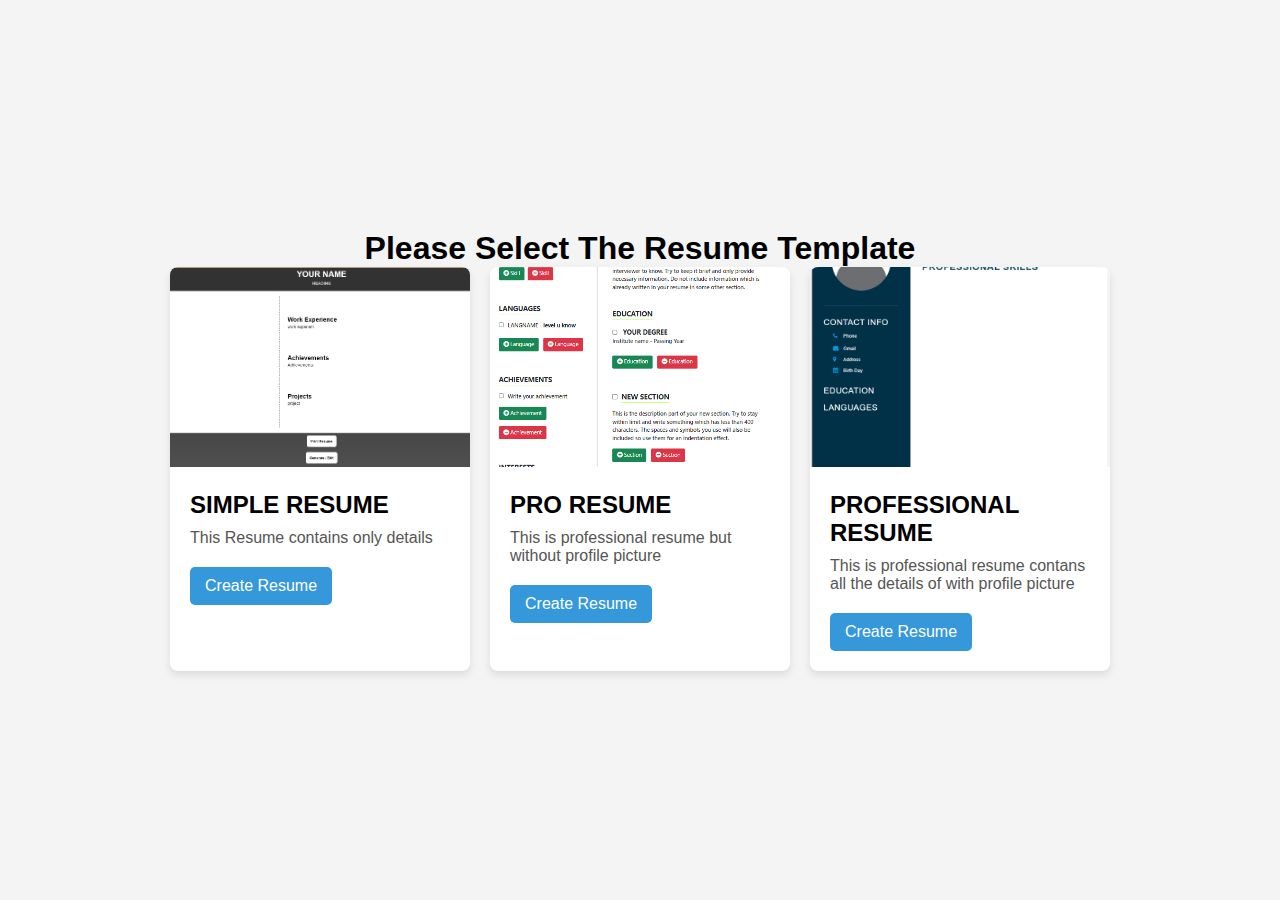
<file: index.html>
<!DOCTYPE html>
<html lang="en">
<head>
    <meta charset="UTF-8">
    <meta name="viewport" content="width=device-width, initial-scale=1.0">
    <title>All Resumes</title>
    <link rel="stylesheet" href="style.css">
</head>
<body>
    <h1>Please Select The Resume Template</h1>
    <div class="card-container">
        <div class="card">
            <img src="./simpleResumeImg.png" alt="Card Image">
            <div class="card-content">
                <h3>Simple Resume</h3>
                <p>This Resume contains only details </p>
                <a href="./simpleResume/index.html" class="card-button">Create Resume</a>
            </div>
        </div>
        <div class="card">
            <img src="./resume-without-image.png" alt="Card Image">
            <div class="card-content">
                <h3>Pro Resume</h3>
                <p>This is professional resume but without profile picture</p>
                <a href="./proWithoutImage/index.html" class="card-button">Create Resume</a>
            </div>
        </div>
        <div class="card">
            <img src="./resume-with-image.png" alt="Card Image">
            <div class="card-content">
                <h3>Professional Resume</h3>
                <p>This is professional resume contans all the details of with profile picture</p>
                <a href="./proWitnImage/index.html" class="card-button">Create Resume</a>
            </div>
        </div>
    </div>
</body>
</html>
</file>
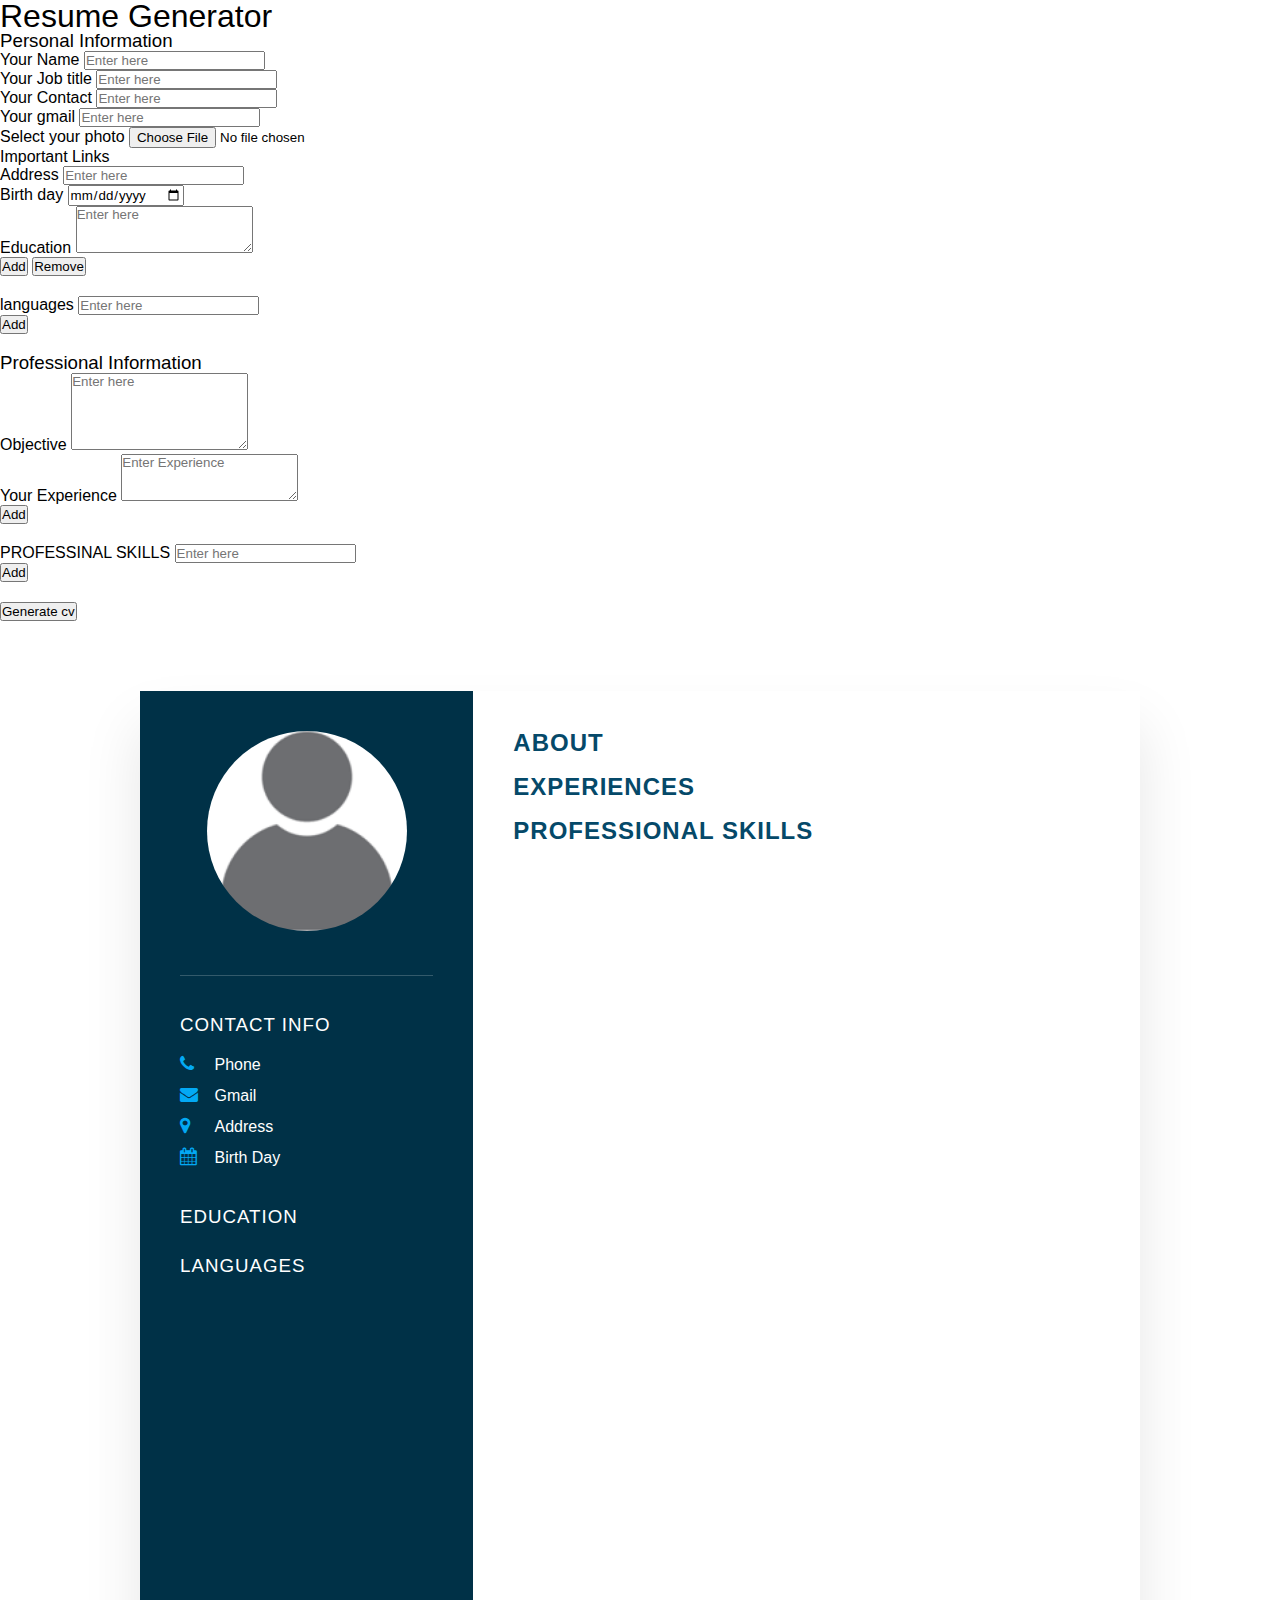
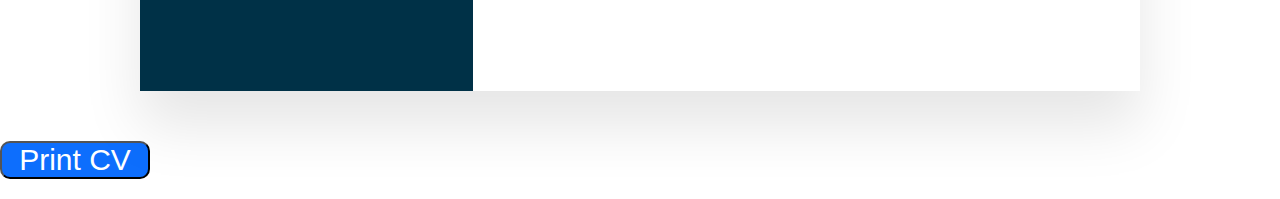
<file: proWitnImage/index.html>
<!DOCTYPE html>
<html lang="en">

<head>
  <meta charset="UTF-8" />
  <meta http-equiv="X-UA-Compatible" content="IE=edge" />
  <meta name="viewport" content="width=device-width, initial-scale=1.0" />
  <title>Pro Resume</title>
  <link href="https://cdn.jsdelivr.net/npm/bootstrap@5.0.0-beta2/dist/css/bootstrap.min.css" rel="stylesheet"
    integrity="sha384-BmbxuPwQa2lc/FVzBcNJ7UAyJxM6wuqIj61tLrc4wSX0szH/Ev+nYRRuWlolflfl" crossorigin="anonymous" />
  <link rel="stylesheet" href="https://cdnjs.cloudflare.com/ajax/libs/font-awesome/4.7.0/css/font-awesome.css"
    integrity="sha512-5A8nwdMOWrSz20fDsjczgUidUBR8liPYU+WymTZP1lmY9G6Oc7HlZv156XqnsgNUzTyMefFTcsFH/tnJE/+xBg=="
    crossorigin="anonymous" referrerpolicy="no-referrer" />
  <link rel="stylesheet" href="style.css" />
</head>

<body>
  <!-- DashBord -->
  <div class="card mx-5 mt-3" id="cv-form">
    <div class="container">
      <div class="card-header">
        <h1 class="text-center my-2">Resume Generator</h1>
        <!-- <p class="text-center">By: MOHAMED SAMEH & AHMED NAGEH</p> -->
      </div>
      <div class="card-body">
        <div class="contain">
          <div class="row">
            <div class="col-md-6">
              <!-- first col -->
              <h3>Personal Information</h3>

              <div class="form-group">
                <label for="nameField">Your Name</label>
                <input type="text" id="nameField" placeholder="Enter here" class="form-control" />
              </div>

              <div class="form-group mt-2">
                <label for="jobFiled">Your Job title </label>
                <input type="text" id="jobFiled" placeholder="Enter here" class="form-control" />
              </div>

              <div class="form-group mt-2">
                <label for="contactField">Your Contact</label>
                <input type="text" id="contactField" placeholder="Enter here" class="form-control" />
              </div>

              <div class="form-group mt-2">
                <label for="gmailFiled">Your gmail</label>
                <input id="gmailFiled" placeholder="Enter here" class="form-control"></input>
              </div>

              <div class="form-group mt-3">
                <label for="imgField">Select your photo</label>
                <input id="imgField" type="file" class="form-control" />
              </div>

              <p class="text-secondary my-3">Important Links</p>
              <div class="form-group mt-2" id="li">
                <div class="form-group mt-2">
                  <label for="fbField">Address </label>
                  <input type="text" id="fbField" placeholder="Enter here" class="form-control" />
                </div>

                <div class="form-group mt-2">
                  <label for="linkedField">Birth day</label>
                  <input type="date" id="linkedField" placeholder="Enter here" class="form-control" />
                </div>

                <div class="form-group mt-5" id="ed">
                  <label for="">Education</label>
                  <textarea placeholder="Enter here" class="form-control edField" rows="3"></textarea>

                  <div class="container text-center mt-2" id="aqAddButton">
                    <button onclick="addNewEdField()" class="btn btn-primary btn-sm">
                      Add
                    </button>
                    <button onclick="removeLastEdField()" class="btn btn-danger mt-2">
                      Remove
                    </button>
                  </div>
                </div>
                <div class="form-group mt-2" id="la">
                  <label for="">languages</label>
                  <input placeholder="Enter here" class="form-control laField"></input>

                  <div class="container text-center mt-2" id="laAddButton">
                    <button onclick="addNewLanField()" class="btn btn-primary btn-sm">
                      Add
                    </button>
                  </div>
                </div>

              </div>
            </div>
            <div class="col-md-6">
              <!-- second col -->

              <h3>Professional Information</h3>
              <div class="form-group mt-2">
                <label for="">Objective</label>
                <textarea id="objectiveField" rows="5" placeholder="Enter here" class="form-control"></textarea>
              </div>

              <div class="form-group mt-2" id="we">
                <!-- <label for="">Work Experience</label> -->
                <!-- <div class="form-group mt-2" id="ti">
                                  <label for="">Title</label>
                                  <input placeholder="Enter here" class="form-control tiField"></input>
                              </div> -->
                <div class="form-group mt-2">
                  <label for=""> Your Experience </label>
                  <textarea placeholder="Enter Experience" class="form-control weField" rows="3"></textarea>
                </div>
                <!-- new textarea -->

                <div class="container text-center mt-2" id="weAddButton">
                  <button onclick="addNewWEField()" class="btn btn-primary btn-sm">
                    Add
                  </button>
                </div>
              </div>

              <div class="form-group mt-2" id="sk">
                <label for="">PROFESSINAL SKILLS</label>
                <input placeholder="Enter here" class="form-control skField" rows="3"></input>

                <div class="container text-center mt-2" id="skAddButton">
                  <button onclick="addNewAQField()" class="btn btn-primary btn-sm">
                    Add
                  </button>
                  <!-- <button onclick="removeNewAQField(this)" class="btn btn-primary btn-sm">
                    Remove
                  </button> -->
                </div>
              </div>
              <!--<div class="form-group mt-2" id="cr">
                <label for="">CERTIFICATIONS</label>
                <input placeholder="Enter here" class="form-control skField" rows="3"></input>

                <div class="container text-center mt-2" id="crAddButton">
                  <button onclick="addNewAQFieldcr()" class="btn btn-primary btn-sm">
                    Add
                  </button>
                </div>
              </div>-->
            </div>
          </div>
        </div>
      </div>

      <div class="container text-center">
        <button onclick="generateCV()" class="btn btn-primary btn-lg">
          Generate cv
        </button>
      </div>
    </div>
  </div>

  <!-- end Dashbord -->

  <!-- start cv  -->
  <div class="cv" id="cv-template">
    <div class="container">
      <div class="left">
        <div class="text">
          <div class="pic">
            <img id="imgTemplate" src="./image.png" alt="" class="img-fluid myimg" />
          </div>
          <h2 id="nName"> </h2>
          <span id="jJob" style="text-align: center;"> </span>
        </div>
        <div class="info">
          <h3 class="title">contact info</h3>
          <ul>
            <li>
              <span class="icon"><i class="fa fa-phone" aria-hidden="true"></i></span>
              <span id="cContact">Phone</p>
            </li>
            <li>
              <span class=" icon"><i class="fa fa-envelope" aria-hidden="true"></i></span>
              <span id="gGmail">Gmail</span>
            </li>
            <li>
              <span class="icon"><i class="fa fa-map-marker" aria-hidden="true"></i></span>
              <span id="fFacebook" href="">Address</span>
            </li>
            <li>
              <span class="icon"><i class="fa fa-calendar" aria-hidden="true"></i></span>
              <span id="lLinkedin" href="">Birth Day </span>
            </li>
          </ul>
        </div>
        <div class="edu">
          <h3 class="title">Education</h3>
          <ul id="edu">

          </ul>
        </div>
        <div class="lang">
          <h3 class="title">languages</h3>
          <ul id="lan">


          </ul>
        </div>
      </div>
      <!--the right side -->
      <div class="right">
        <div class="about">
          <h2>About</h2>
          <p id="objectiveT">
          </p>
        </div>
        <div class="exp">
          <h2>experiences</h2>
          <div class="works">
            <h3 id="titleF"></h3>
            <ul id="weT">
            </ul>
          </div>
          <div class="skills">
            <h2>professional skills</h2>
            <ul id="skills">
            </ul>
          </div>
        </div>
      </div>
    </div>
    <div id="btnN" class="mt-3 text-center mt-5 my-3">
      <button onclick="printCV()" class="btn printCV">Print CV</button>
    </div>
  </div>


  <!-- print as a pdf -->
  <script src="https://cdn.jsdelivr.net/npm/bootstrap@5.0.0-beta2/dist/js/bootstrap.bundle.min.js"
    integrity="sha384-b5kHyXgcpbZJO/tY9Ul7kGkf1S0CWuKcCD38l8YkeH8z8QjE0GmW1gYU5S9FOnJ0"
    crossorigin="anonymous"></script>
  <script src="script.js"></script>
</body>

</html>
</file>
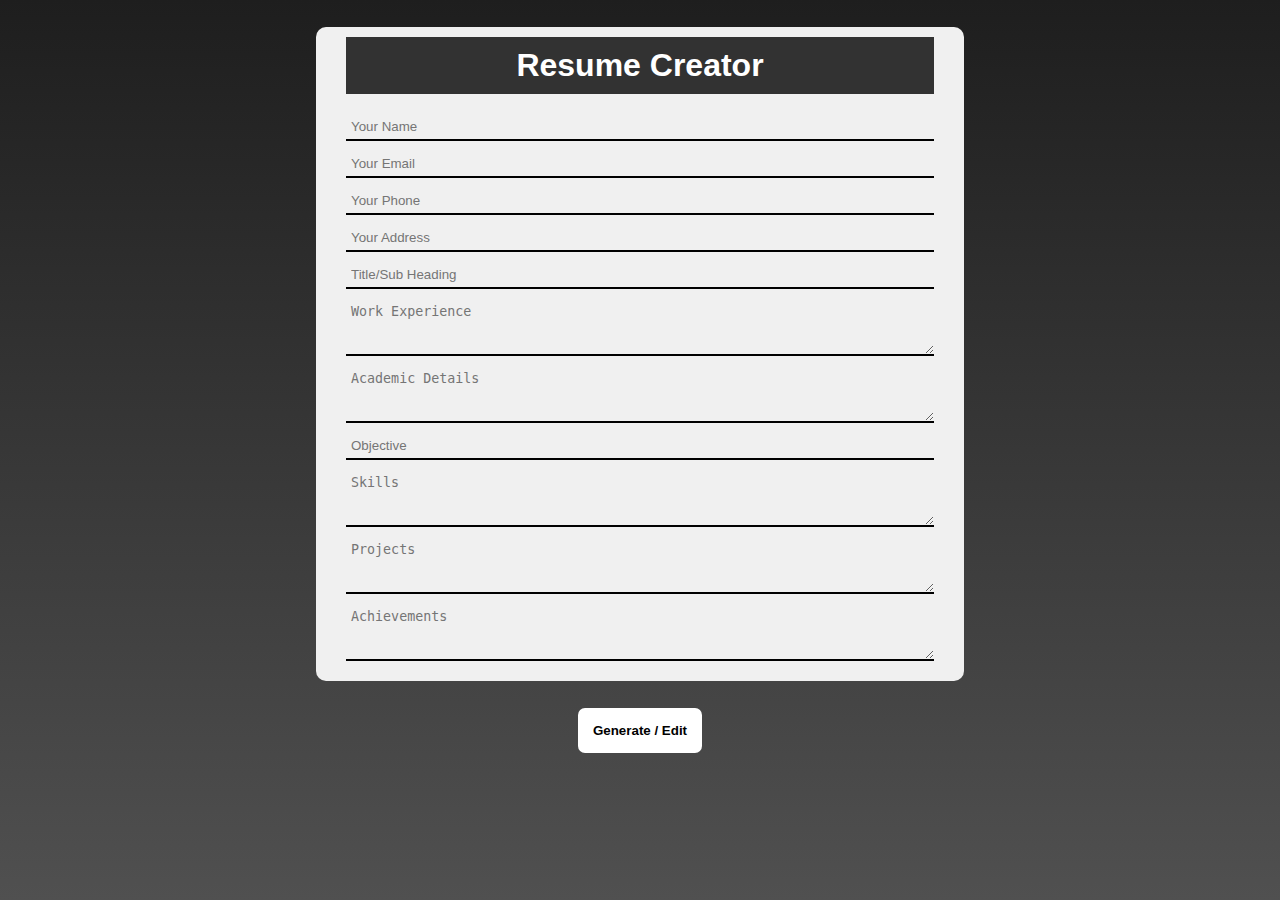
<file: simpleResume/index.html>
<!-- index.html  -->
<!DOCTYPE html>
<html lang="en">

<head>
    <meta charset="UTF-8" />
    <meta http-equiv="X-UA-Compatible" content="IE=edge" />
    <meta name="viewport" content="width=device-width, initial-scale=1.0" />
    <title>Simple Resume</title>
    <!-- style link here -->
    <link rel="stylesheet" href="style.css" />
</head>

<body>
    <!-- input container starts here -->
    <section class="resume-builder">
        <div class="container">
            <h1>Resume Creator</h1>
            <div class="resume_container">
                <form class="inputField">
                    <input type="text" name="name" placeholder="Your Name" title="Enter Your Name" />
                    <input type="text" name="email" placeholder="Your Email" title="Enter Your Email" />
                    <input type="text" name="phone" placeholder="Your Phone" title="Enter Your Phone Number" />
                    <input type="text" name="address" placeholder="Your Address" title="Enter Your Address" />
                    <input type="text" name="title" placeholder="Title/Sub Heading" title="Enter Title/Sub Heading" />
                    <textarea name="work_experience" placeholder="Work Experience" cols="40" rows="3"title="Enter Your Work Experience"></textarea>
                    <textarea name="academic_details" placeholder="Academic Details" cols="40" rows="3"title="Enter Your Academic Details"></textarea>
                    <input type="text" placeholder="Objective" title="Enter Your Objective" name="objective" />
                    <textarea name="skills" title="Enter Your Skills" placeholder="Skills" cols="40" rows="3"></textarea>
                    <textarea name="projects" title="Enter Your Projects" placeholder="Projects" cols="40" rows="3"></textarea>
                    <textarea name="achievements" placeholder="Achievements" cols="40" rows="3"title="Enter Your Achievements"></textarea>
                </form>
            </div>
            <!-- <p class="credit">
                Created by
                <a href="#" target="_blank">
                    Muhammad Khan roll number friday 7pm to 10pm
                </a>
            </p>
            <p class="tip">
               
            </p> -->
        </div>
    </section>
    <!-- input container ends here -->

    <!-- output container starts here -->
    <div class="output_container"></div>
    <!-- output container ends here -->

    <!-- preview button -->
    <button onclick="hide()">
        Generate / Edit
    </button>

    <!-- script link here -->
    <script src="script.js"></script>
</body>

</html>
</file>
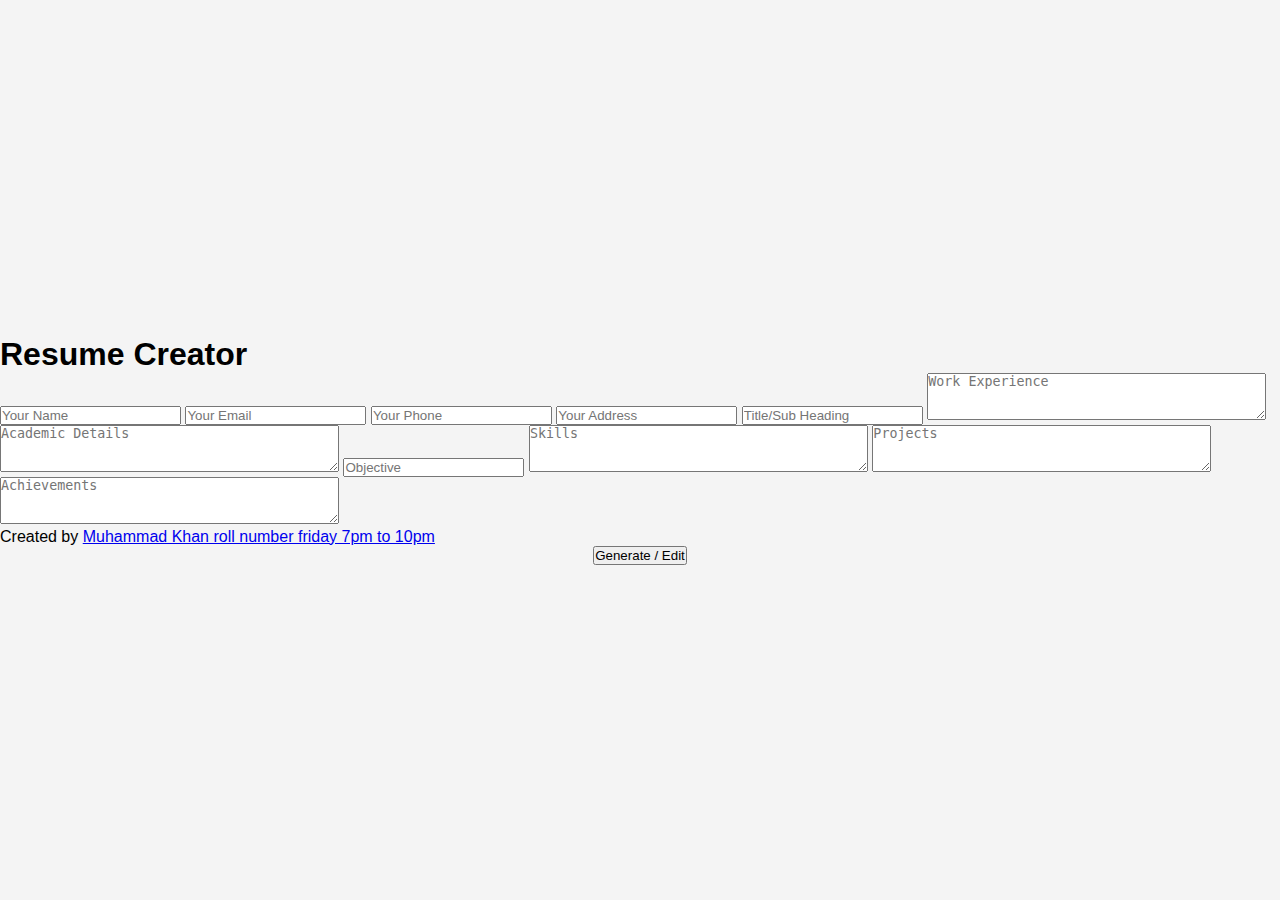
<file: simpleResume.html>
<!-- index.html  -->
<!DOCTYPE html>
<html lang="en">

<head>
    <meta charset="UTF-8" />
    <meta http-equiv="X-UA-Compatible" content="IE=edge" />
    <meta name="viewport" content="width=device-width, initial-scale=1.0" />
    <title>Resume Creator</title>
    <!-- style link here -->
    <link rel="stylesheet" href="style.css" />
</head>

<body>
    <!-- input container starts here -->
    <section class="resume-builder">
        <div class="container">
            <h1>Resume Creator</h1>
            <div class="resume_container">
                <form class="inputField">
                    <input type="text" name="name" placeholder="Your Name" title="Enter Your Name" />
                    <input type="text" name="email" placeholder="Your Email" title="Enter Your Email" />
                    <input type="text" name="phone" placeholder="Your Phone" title="Enter Your Phone Number" />
                    <input type="text" name="address" placeholder="Your Address" title="Enter Your Address" />
                    <input type="text" name="title" placeholder="Title/Sub Heading" title="Enter Title/Sub Heading" />
                    <textarea name="work_experience" placeholder="Work Experience" cols="40" rows="3"title="Enter Your Work Experience"></textarea>
                    <textarea name="academic_details" placeholder="Academic Details" cols="40" rows="3"title="Enter Your Academic Details"></textarea>
                    <input type="text" placeholder="Objective" title="Enter Your Objective" name="objective" />
                    <textarea name="skills" title="Enter Your Skills" placeholder="Skills" cols="40" rows="3"></textarea>
                    <textarea name="projects" title="Enter Your Projects" placeholder="Projects" cols="40" rows="3"></textarea>
                    <textarea name="achievements" placeholder="Achievements" cols="40" rows="3"title="Enter Your Achievements"></textarea>
                </form>
            </div>
            <p class="credit">
                Created by
                <a href="#" target="_blank">
                    Muhammad Khan roll number friday 7pm to 10pm
                </a>
            </p>
            <p class="tip">
               
            </p>
        </div>
    </section>
    <!-- input container ends here -->

    <!-- output container starts here -->
    <div class="output_container"></div>
    <!-- output container ends here -->

    <!-- preview button -->
    <button onclick="hide()">
        Generate / Edit
    </button>

    <!-- script link here -->
    <script src="script.js"></script>
</body>

</html>
</file>
<file: style.css>
* {
    box-sizing: border-box;
    margin: 0;
    padding: 0;
}

body {
    font-family: Arial, sans-serif;
    background-color: #f4f4f4;
    display: flex;
    justify-content: center;
    align-items: center;
    height: 100vh;
    flex-direction: column;
}

.card-container {
    display: flex;
    gap: 20px;
}

.card {
    background-color: white;
    border-radius: 8px;
    box-shadow: 0 4px 8px rgba(0, 0, 0, 0.1);
    overflow: hidden;
    transition: transform 0.2s ease-in-out;
    width: 300px;
}

.card img {
    width: 100%;
    height: 200px;
    object-fit: cover;
}

.card-content {
    padding: 20px;
}

.card h3 {
    margin-bottom: 10px;
    font-size: 1.5em;
    text-transform: uppercase;
}

.card p {
    margin-bottom: 20px;
    color: #555;
}

.card-button {
    display: inline-block;
    background-color: #3498db;
    color: white;
    padding: 10px 15px;
    text-decoration: none;
    border-radius: 5px;
    transition: background-color 0.2s ease-in-out;
}

.card-button:hover {
    background-color: #2980b9;
}

.card:hover {
    transform: translateY(-10px);
}
</file>
<file: proWitnImage/style.css>
* {
  margin: 0;
  padding: 0;
  box-sizing: border-box;
  outline: none;
  text-decoration: none;
  font-family: 'poppins', sans-serif;
}

.btn {
  margin-bottom: 20px;
}

ul {
  list-style: none;
}

a {
  color: #fff;
  text-decoration: none;
}

.h4,
h4 {
  font-size: calc(10px + .4vw);
}

.h1,
.h2,
.h3,
.h4,
.h5,
.h6,
h1,
h2,
h3,
h4,
h5,
h6 {
  font-weight: 500;
  line-height: 1;
  color: #000;
}

.printCV {
  font-size: 30px;
  color: #fff;
  background-color: #0d6efd;
  width: 150px;
  border-radius: 10px
}

.cv .container {
  position: relative;
  width: 100%;
  max-width: 1000px;
  min-height: 1000px;
  background: #fff;
  display: grid;
  grid-template-columns: 1fr 2fr;
  box-shadow: 0 35px 55px rgb(0, 0, 0, .1);
  margin: 50px auto;
  padding: 0;
}

.cv .container .left {
  position: relative;
  background: #003147;
  padding: 40px;
  width: 100%;
}

.cv .text {
  position: relative;
  display: flex;
  justify-content: center;
  align-items: center;
  gap: 12px;
  flex-direction: column;
  padding-bottom: 20px;
  border-bottom: 1px solid rgb(255, 255, 255, .2);
}

.cv .text .pic {
  position: relative;
  width: 200px;
  height: 200px;
  border-radius: 50%;
  overflow: hidden;
  object-fit: cover;
}

.cv .text h2 {
  text-align: center;
  color: #fff;
  font-size: 1.5em;
  font-weight: 600;
  line-height: 1.4em;
  text-transform: uppercase;
}

.cv .text span {
  font-size: .7em;
  font-weight: 300;
  color: #fff;
  font-size: 1.5em;
}

.cv .text .pic img {
  position: absolute;
  top: 0;
  left: 0;
  width: 100%;
  object-fit: cover;
}

.cv .info {
  padding-top: 40px;
}

.cv .title {
  color: #fff;
  text-transform: uppercase;
  font-weight: 500;
  letter-spacing: 1px;
  margin-bottom: 20px;
}

.cv .info ul {
  position: relative;
}

.cv .info #fFacebook,
.cv .info #lLinkedin {
  cursor: pointer;
}

.cv .info ul li {
  list-style: none;
  position: relative;
  margin: 10px 0px;
}

.cv .info ul li .icon {
  display: inline-block;
  width: 30px;
  font-size: 18px;
  color: #03a9f4;
}

.cv .info ul li span {
  color: #fff;
  font-weight: 300;
}

.cv .edu .title {
  margin-top: 40px;
}

.cv .edu li {
  margin-bottom: 15px;
  list-style: square;
  color: #03a9f4;
}


/* .cv .edu h5 {
    color: #03a9f4;
    font-weight: 500;
    text-transform: uppercase;
} */

.cv .edu p {
  color: #fff;
  font-size: 18px;
  line-height: 1em;
}


/* 
.cv .edu h3 {
    color: #fff;
    font-weight: 300;
} */

.cv .lang {
  margin-top: 30px;
}

.cv .lang li {
  list-style: square;
  color: #03a9f4;
  padding: 10px;
}

.cv .lang li span {
  color: #fff;
  font-weight: 500;
  text-transform: uppercase;
}


/* about */

.cv .container .right {
  position: relative;
  background: #fff;
  padding: 40px;
}

.cv .right .about h2 {
  text-transform: uppercase;
  font-weight: 750;
  letter-spacing: 1px;
  color: #054969;
}

.cv .right .about p {
  color: #333;
  line-height: 15px;
  font-size: 16px;
  line-height: 38px;
  margin: 12px;
  letter-spacing: 1px;
  text-align: justify;
}

.cv .right .exp h2 {
  text-transform: uppercase;
  font-weight: 750;
  letter-spacing: 1px;
  color: #054969;
  margin-top: 20px;
}

.cv .exp .works h2 {
  text-transform: uppercase;
  font-weight: 400;
  font-size: 25px;
  color: #054969;
}

.cv .exp .skills h2 {
  text-transform: uppercase;
  font-weight: 750;
  letter-spacing: 1px;
  color: #054969;
  margin-top: 20px;
}

.cv .exp li {
  padding: 15px;
  list-style: square;
}

.squar {
  color: #0d6efd;
  font-size: 25px;
}

.cv .exp .skills li h4 {
  text-transform: uppercase;
  font-weight: 500;
  color: #003147;
}


/* inputs */

.cv .data {
  min-height: 600;
  background-color: #fff;
  width: 100%;
  margin: 50px;
}

.cv .data input {
  width: 90%;
  height: 90px;
  margin: 5px 6px;
  padding: 0 5px;
  display: inline-block;
  font-size: 20px;
}

.cv .data .submit {
  height: 30px;
  width: 50%;
  cursor: pointer;
}

.cv .data h4 {
  text-transform: uppercase;
  font-weight: 1em;
  color: #1a6283;
}

.btnN {
  display: flex;
  justify-content: center;
  align-items: center;
  color: #fff;
  transition: 0.5 all ease-in-out;
}

.printCV:hover {
  color: #fff;
  letter-spacing: 1px;
}
</file>
<file: simpleResume/style.css>
/* style.css */
* {
    margin: 0;
    padding: 0;
    box-sizing: border-box;
}

body {
    background-image: linear-gradient(rgb(30, 30, 30), rgb(80, 80, 80));
    background-attachment: fixed;
    font-family: Arial, Helvetica, sans-serif;
}

.resume-builder {
    padding: 27px 100px;
}

.container {
    padding: 10px 30px;
    background: rgb(240, 240, 240);
    border-radius: 10px;
    height: auto;
    width: 60%;
    margin: auto;
}

.container h1 {
    text-align: center;
    background-color: rgb(50, 50, 50);
    padding: 10px;
    color: white;
    margin-bottom: 20px;
}

input,
textarea {
    background-color: transparent;
    margin: 10px 0;
    padding: 5px;
    outline: none;
    border: none;
    border-bottom: 2px solid black;
    display: block;
    width: 100%;
}

button {
    border: none;
    background-color: white;
    padding: 15px;
    border-radius: 7px;
    font-weight: bold;
    cursor: pointer;
    display: block;
    margin: auto;
    margin-bottom: 20px;
}

button:hover {
    font-size: medium;
}

.output-container {
    display: none;
    width: 60%;
    margin: 10px auto;
}

.output {
    background-color: white;
    border: 2px solid white;
    margin-bottom: 10px;
}

.heading {
    padding: 20px 10px;
    text-align: center;
    color: white;
    background-color: rgb(50, 50, 50);
    text-transform: uppercase;
}

.heading h4 {
    color: rgb(200, 200, 200);
    padding-top: 9px;
}

.info {
    display: flex;
    padding: 20px;
}

.left {
    width: 40%;
    border-right: 2px dashed black;
    display: flex;
    flex-direction: column;
    justify-content: space-evenly;
}

.right {
    width: 60%;
    padding-left: 20px;
    display: flex;
    flex-direction: column;
    justify-content: space-evenly;
}

.box {
    margin: 10px 0;
    padding: 5px 10px;
    height: auto;
    overflow-wrap: break-word;
}

.box h2,
.box p {
    margin-bottom: 5px;
}

.tip {
    font-size: small;
    color: gray;
    text-align: center;
}

.credit {
    text-align: center;
    font-weight: bold;
    padding: 10px 3px;
    color: rgb(80, 80, 80);
}

a {
    color: black;
}

a:hover {
    color: rgb(247, 28, 12);
    font-weight: bold;
}

/* media queries begin */
@media screen and (max-width: 920px) {
    .container {
        width: 100%;
    }

    .output-container {
        width: 87%;
    }
}

@media screen and (max-width: 600px) {
    .resume-builder {
        padding: 10px 30px;
    }

    h1 {
        font-size: 160%;
    }

    .info {
        flex-direction: column;
    }

    .left {
        border-right: none;
        width: 100%;
    }

    .right {
        padding-left: 0;
        width: 100%;
    }
}

/* media queries end here */
</file>
